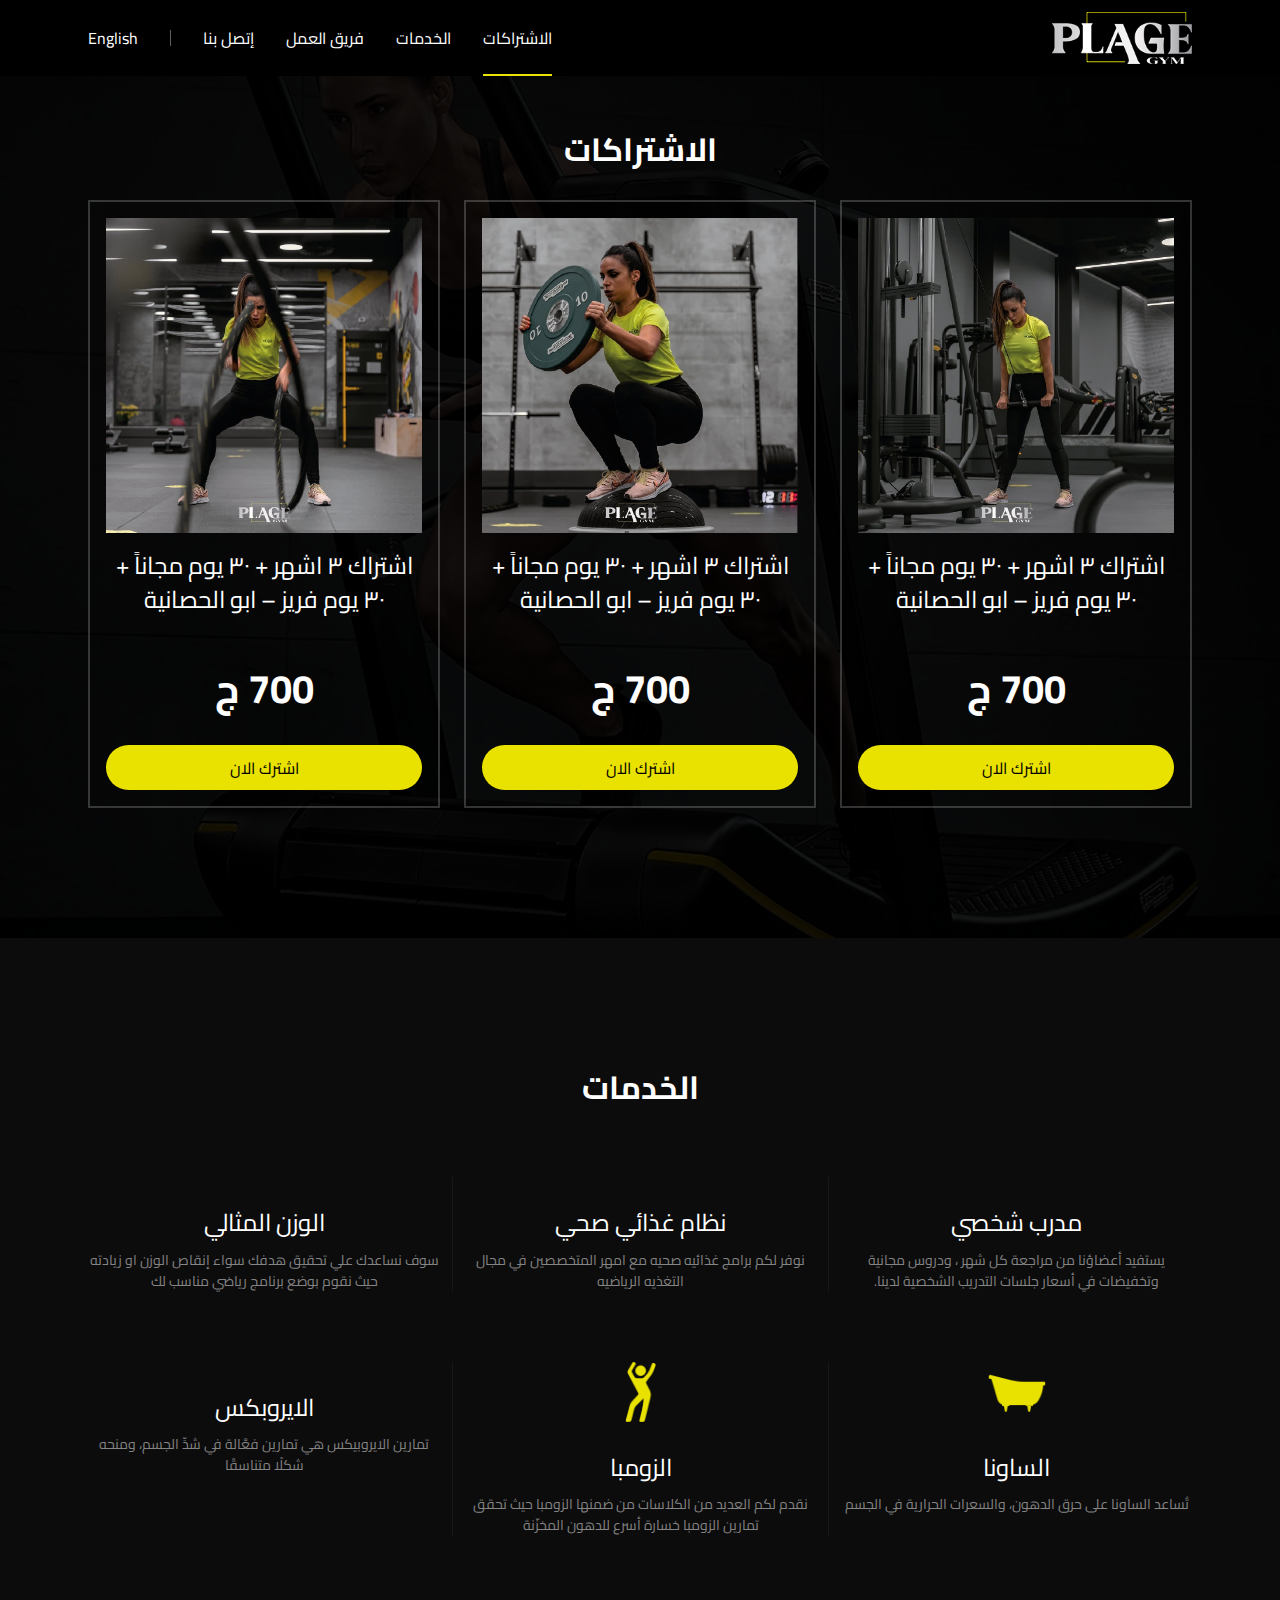
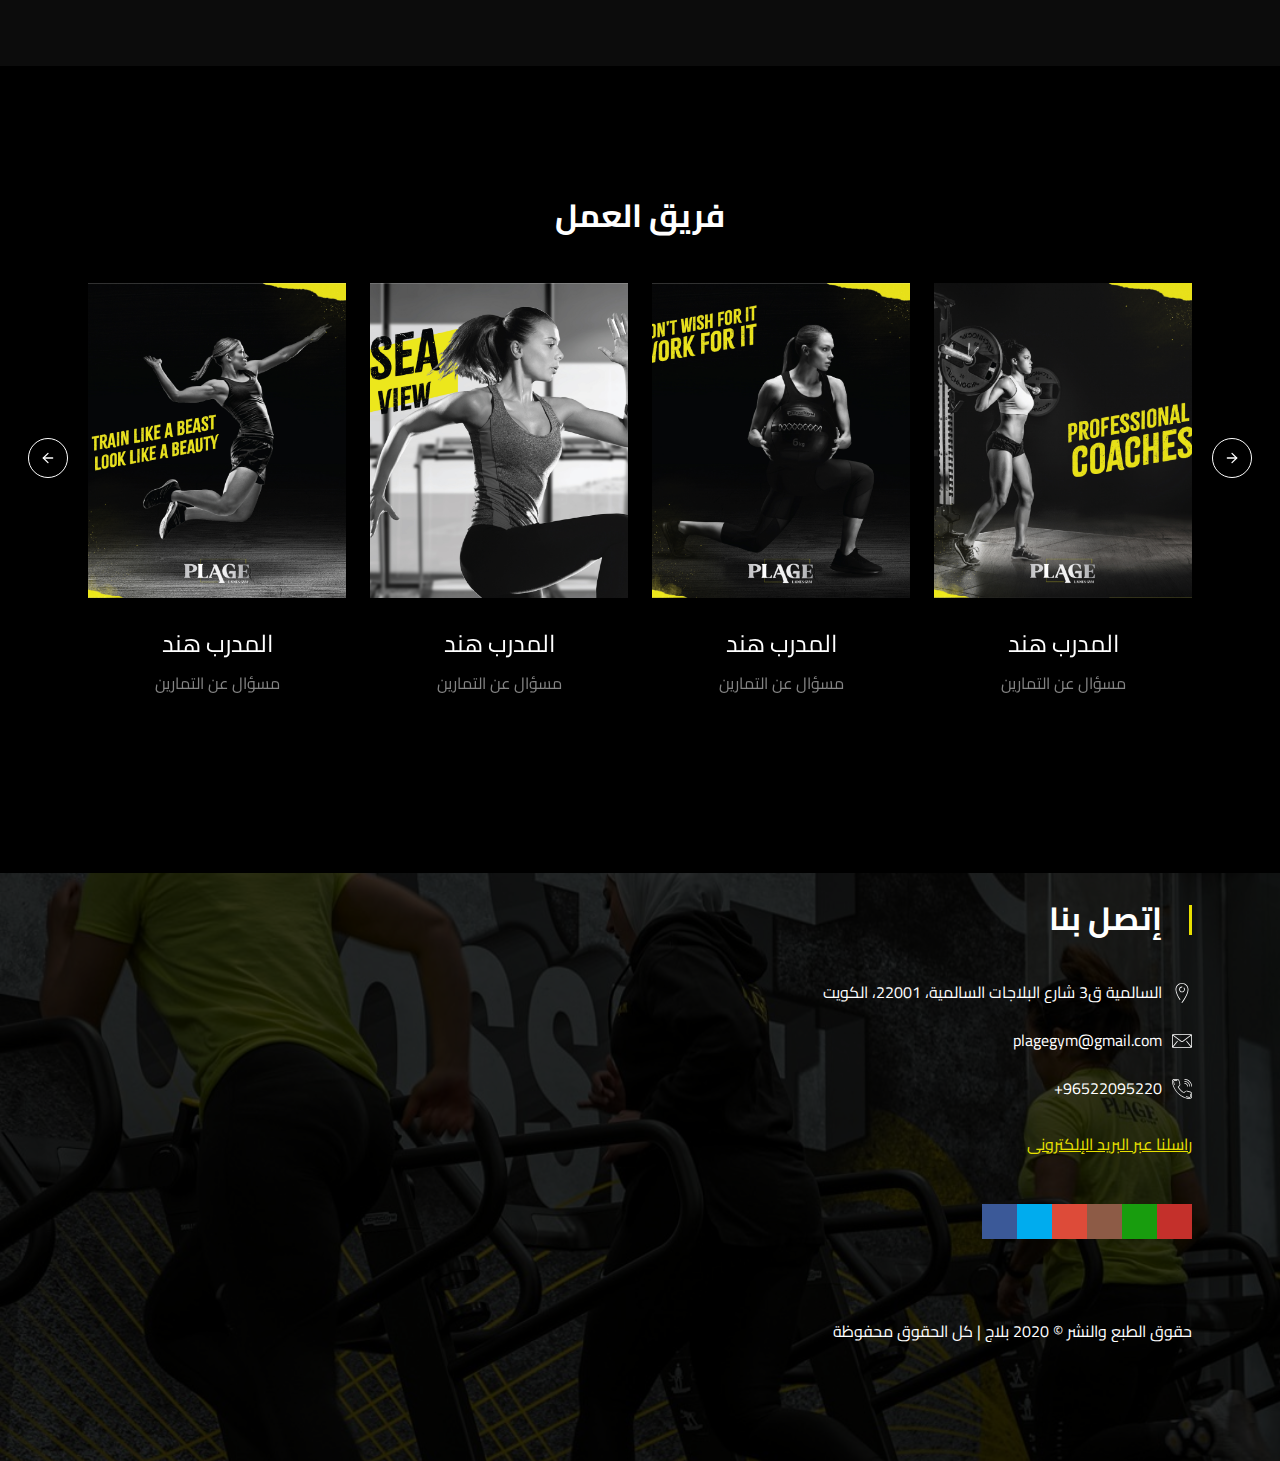
<file: index.html>
<!DOCTYPE html>
<html lang="en">

<head>
    <meta charset="utf-8">
    <meta name="description" content="Lorem PugJs">
    <meta name="viewport" content="width=device-width, initial-scale=1,shrink-to-fit=no">
    <meta name="keywords" content="">
    <title>Plage Gym</title>
    <link rel="stylesheet" href="css/bootstrap.min.css">
    <link rel="stylesheet" href="css/style.css">
    <link rel="stylesheet" href="css/lc_lightbox.css">
    <link href="https://fonts.googleapis.com/css2?family=Cairo:wght@200;300;400;600;700;900&display=swap" rel="stylesheet">
    <link rel="stylesheet" href="https://use.fontawesome.com/releases/v5.8.1/css/all.css" integrity="sha384-50oBUHEmvpQ+1lW4y57PTFmhCaXp0ML5d60M1M7uH2+nqUivzIebhndOJK28anvf" crossorigin="anonymous">
    <link rel="icon" href="images/favicon.png" type="image/png">
    <script src="js/jquery.js"></script>
    <script src="js/popper.min.js"></script>
    <script src="js/bootstrap.min.js"></script>
    <script src="js/page-scroll.js"></script>
    <script src="js/lc_lightbox.lite.js"></script>
    <script src="js/slick.min.js"></script>
    <script src="js/plugin.js"></script>

</head>

<body>
    <header class="header">
        <div class="container">
            <div class="logo">
                <a href="#"> <img src="images/logo.png">
                </a>
            </div>
            <div class="menu">
                <div class="navigation-menu" id="cssmenu">
                    <ul>
                        <li><a href="#subscriptions">الاشتراكات</a></li>
                        <li><a href="#services">الخدمات</a></li>
                        <li><a href="#team">فريق العمل</a></li>
                        <li> <a href="#contact-us">إتصل بنا</a></li>
                    </ul>

                </div>
                <a href="en/index.html" class="language">English</a>
            </div>
    </header>

    <!-- End header -->

    <section class="partner-ship" id="subscriptions">
        <img src="images/bg.jpg" class="bg-image">
        <div class="container">
            <h1 class="title">الاشتراكات</h1>
            <p class="text-center"></p>
            <div class="row">

                <div class="col-sm-4 item">
                    <div class="inner">
                        <div class="photo"> <img src="images/first.jpg"></div>
                        <h2 class="title">اشتراك ٣ اشهر + ٣٠ يوم مجاناً + ٣٠ يوم فريز – ابو الحصانية</h2>
                        <h4 class="price">700 ج</h4>
                        <a href="#" class="bottom">اشترك الان </a>
                    </div>
                </div>
                <div class="col-sm-4 item">
                    <div class="inner">
                        <div class="photo"> <img src="images/second.jpg"></div>
                        <h2 class="title">اشتراك ٣ اشهر + ٣٠ يوم مجاناً + ٣٠ يوم فريز – ابو الحصانية</h2>
                        <h4 class="price">700 ج</h4>
                        <a href="#" class="bottom">اشترك الان </a>
                    </div>
                </div>
                <div class="col-sm-4 item">
                    <div class="inner">
                        <div class="photo"> <img src="images/third.jpg"></div>
                        <h2 class="title">اشتراك ٣ اشهر + ٣٠ يوم مجاناً + ٣٠ يوم فريز – ابو الحصانية</h2>
                        <h4 class="price">700 ج</h4>
                        <a href="#" class="bottom">اشترك الان </a>
                    </div>
                </div>
            </div>
        </div>
    </section>


    <!-- End subscriptions -->

    <section class="services" id="services">
        <div class="container">
            <h2 class="title">الخدمات</h2>
            <div class="row ">
                <div class="col-sm-4 item-serv">
                    <i class="fas fa-dumbbell"></i>
                    <h3 class="title">مدرب شخصي</h3>
                    <p> يستفيد أعضاؤنا من مراجعة كل شهر ، ودروس مجانية وتخفيضات في أسعار جلسات التدريب الشخصية لدينا.</p>
                </div>

                <div class="col-sm-4 item-serv">
                    <i class="fas fa-heartbeat"></i>
                    <h3 class="title">نظام غذائي صحي </h3>
                    <p> نوفر لكم برامج غذائيه صحيه مع امهر المتخصصين في مجال التغذيه الرياضيه </p>
                </div>

                <div class="col-sm-4 item-serv">
                    <i class="fas fa-weight"></i>
                    <h3 class="title">الوزن المثالي </h3>
                    <p> سوف نساعدك علي تحقيق هدفك سواء إنقاص الوزن او زيادته حيث نقوم بوضع برنامج رياضي مناسب لك </p>
                </div>

                <div class="col-sm-4 item-serv">
                    <img src="images/pa.png">
                    <h3 class="title"> الساونا</h3>
                    <p>تُساعد الساونا على حرق الدهون، والسعرات الحرارية في الجسم</p>
                </div>

                <div class="col-sm-4 item-serv">
                    <img src="images/da.png">
                    <h3 class="title"> الزومبا</h3>
                    <p> نقدم لكم العديد من الكلاسات من ضمنها الزومبا حيث تحقق تمارين الزومبا خسارة أسرع للدهون المخزّنة
                    </p>
                </div>

                <div class="col-sm-4 item-serv">
                    <i class="fas fa-running"></i>
                    <h3 class="title"> الايروبكس</h3>
                    <p> تمارين الايروبيكس هي تمارين فعَّالة في شدِّ الجسم، ومنحه شكلًا متناسقًا</p>
                </div>
            </div>
        </div>
    </section>

    <!-- End services -->

    <section class="team" id="team">
        <div class="container">
            <h2 class="title">فريق العمل</h2>
            <div class="team-slider">

                <div class="photo-gall">
                    <a class="elem" href="images/1-01.jpg" title="" data-lcl-txt="" data-lcl-author="" data-lcl-thumb="images/1-01.jpg">
                        <span style="background-image: url(images/1-01.jpg);"></span>
                    </a>
                    <h3 class="title">المدرب هند</h3>
                    <p>مسؤال عن التمارين</p>
                </div>

                <div class="photo-gall">
                    <a class="elem" href="images/1-02.jpg" title="" data-lcl-txt="" data-lcl-author="" data-lcl-thumb="images/1-02.jpg">
                        <span style="background-image: url(images/1-02.jpg);"></span>
                    </a>
                    <h3 class="title">المدرب هند</h3>
                    <p>مسؤال عن التمارين</p>
                </div>


                <div class="photo-gall">
                    <a class="elem" href="images/1-03.jpg" title="" data-lcl-txt="" data-lcl-author="" data-lcl-thumb="images/1-03.jpg">
                        <span style="background-image: url(images/1-03.jpg);"></span>
                    </a>
                    <h3 class="title">المدرب هند</h3>
                    <p>مسؤال عن التمارين</p>
                </div>

                <div class="photo-gall">
                    <a class="elem" href="images/1-04.jpg" title="" data-lcl-txt="" data-lcl-author="" data-lcl-thumb="images/1-04.jpg">
                        <span style="background-image: url(images/1-04.jpg);"></span>
                    </a>
                    <h3 class="title">المدرب هند</h3>
                    <p>مسؤال عن التمارين</p>
                </div>


                <div class="photo-gall">
                    <a class="elem" href="images/1-05.jpg" title="" data-lcl-txt="" data-lcl-author="" data-lcl-thumb="images/1-05.jpg">
                        <span style="background-image: url(images/1-05.jpg);"></span>
                    </a>
                    <h3 class="title">المدرب هند</h3>
                    <p>مسؤال عن التمارين</p>
                </div>


                <div class="photo-gall">
                    <a class="elem" href="images/1-06.jpg" title="" data-lcl-txt="" data-lcl-author="" data-lcl-thumb="images/1-06.jpg">
                        <span style="background-image: url(images/1-06.jpg);"></span>
                    </a>
                    <h3 class="title">المدرب هند</h3>
                    <p>مسؤال عن التمارين</p>
                </div>

                <div class="photo-gall">
                    <a class="elem" href="images/1-07.jpg" title="" data-lcl-txt="" data-lcl-author="" data-lcl-thumb="images/1-07.jpg">
                        <span style="background-image: url(images/1-07.jpg);"></span>
                    </a>
                    <h3 class="title">المدرب هند</h3>
                    <p>مسؤال عن التمارين</p>
                </div>
            </div>
        </div>
    </section>
    <!-- End team -->

    <section class="contact" id="contact-us">
        <img src="images/contact.jpg" class="bg-image">

        <div class="container">
            <h2 class="title">إتصل بنا</h2>

            <div class="row">
                <div class="col-sm-5 itemcontact">

                    <div class="map-text">
                        <svg width="20" height="20" viewBox="0 0 24 24" fill="none" xmlns="http://www.w3.org/2000/svg">
                          <path d="M11.9999 0C7.71664 0 4.23193 3.4847 4.23193 7.76793C4.23193 11.5983 6.88881 16.6191 9.11768 20.1565C9.26143 20.3847 9.56293 20.4532 9.79126 20.3094C10.0194 20.1656 10.0879 19.864 9.94404 19.6359C6.03029 13.4241 5.20881 9.75342 5.20881 7.76793C5.20881 4.02332 8.25525 0.976791 11.9999 0.976791C15.7446 0.976791 18.7911 4.02324 18.7911 7.76793C18.7911 13.8491 11.6853 23.1202 11.6135 23.213C11.4486 23.4265 11.4879 23.7333 11.7015 23.8981C11.7903 23.9668 11.8954 24 11.9997 24C12.1457 24 12.2903 23.9347 12.3865 23.8102C12.6879 23.4201 19.768 14.1825 19.768 7.76785C19.7678 3.4847 16.2832 0 11.9999 0Z" fill="white"></path>
                          <path d="M11.9999 5.29088C12.2696 5.29088 12.4883 5.07216 12.4883 4.80248C12.4883 4.53281 12.2696 4.31409 11.9999 4.31409C10.0955 4.31409 8.54614 5.86344 8.54614 7.76786C8.54614 9.67227 10.0955 11.2216 11.9999 11.2216C13.9043 11.2216 15.4537 9.67227 15.4537 7.76786C15.4537 7.00726 15.2112 6.28574 14.7523 5.68119C14.5892 5.46637 14.2828 5.42445 14.0679 5.5875C13.8531 5.75054 13.8111 6.05693 13.9743 6.27182C14.3031 6.70495 14.4769 7.22232 14.4769 7.76786C14.4769 9.13366 13.3657 10.2448 11.9999 10.2448C10.6341 10.2448 9.52293 9.13366 9.52293 7.76786C9.52293 6.40206 10.6342 5.29088 11.9999 5.29088Z" fill="white"></path>
                      </svg>
                        <p>السالمية ق3 شارع البلاجات السالمية، 22001، الكويت</p>
                    </div>
                    <!-- End map-text -->
                    <div class="map-text">
                        <svg width="20" height="20" viewBox="0 0 24 24" fill="none" xmlns="http://www.w3.org/2000/svg">
                        <g clip-path="url(#clip0)">
                        <path d="M22.7692 4H1.2308C0.553828 4 0 4.55383 0 5.23075V18.7692C0 19.4461 0.553828 20 1.2308 20H22.7692C23.4461 20 24 19.4462 24 18.7692V5.23075C24 4.55383 23.4462 4 22.7692 4ZM22.3073 4.92302L12.708 12.1231C12.5354 12.2545 12.2705 12.3366 12 12.3354C11.7295 12.3366 11.4646 12.2545 11.292 12.1231L1.69261 4.92302H22.3073ZM17.1797 12.5982L22.4105 19.0598C22.4157 19.0662 22.4221 19.0712 22.4277 19.077H1.57228C1.57781 19.0709 1.58428 19.0662 1.58953 19.0598L6.82031 12.5982C6.98058 12.4 6.9502 12.1096 6.75169 11.9489C6.55355 11.7887 6.26306 11.819 6.10275 12.0172L0.923062 18.4157V5.49995L10.7384 12.8615C11.1074 13.1363 11.5562 13.2572 11.9999 13.2584C12.443 13.2575 12.8922 13.1365 13.2614 12.8615L23.0767 5.49995V18.4156L17.8972 12.0172C17.7369 11.8191 17.4461 11.7886 17.2483 11.9489C17.0498 12.1092 17.0193 12.4 17.1797 12.5982Z" fill="white"></path>
                        </g>
                        <defs>
                        <clipPath id="clip0">
                        <rect width="24" height="24" fill="white"></rect>
                        </clipPath>
                        </defs>
                        </svg>

                        <a href="mailTo:plagegym@gmail.com">plagegym@gmail.com</a>
                    </div>
                    <!-- End map-text -->
                    <div class="map-text">
                        <svg width="20" height="20" viewBox="0 0 24 24" fill="none" xmlns="http://www.w3.org/2000/svg">
                          <path d="M15.1995 0C14.9788 0 14.7996 0.179203 14.7996 0.399984C14.7996 0.620764 14.9788 0.799967 15.1995 0.799967C19.6108 0.799967 23.1995 4.38876 23.1995 8.79997C23.1995 9.02075 23.3787 9.19995 23.5995 9.19995C23.8207 9.19995 23.9995 9.02075 23.9995 8.79997C23.9995 3.94762 20.0519 0 15.1995 0Z" fill="white"></path>
                          <path d="M15.1995 2.3999C14.9788 2.3999 14.7996 2.57911 14.7996 2.79989C14.7996 3.02067 14.9788 3.19987 15.1995 3.19987C18.2875 3.19987 20.7995 5.71185 20.7995 8.79987C20.7995 9.02066 20.9788 9.19986 21.1995 9.19986C21.4207 9.19986 21.5995 9.02066 21.5995 8.79987C21.5995 5.27113 18.7287 2.3999 15.1995 2.3999Z" fill="white"></path>
                          <path d="M15.1995 4.79993C14.9788 4.79993 14.7996 4.97913 14.7996 5.19991C14.7996 5.42069 14.9788 5.59989 15.1995 5.59989C16.964 5.59989 18.3996 7.03549 18.3996 8.7999C18.3996 9.02068 18.5788 9.19989 18.7995 9.19989C19.0207 9.19989 19.1995 9.02068 19.1995 8.7999C19.1995 6.59435 17.4051 4.79993 15.1995 4.79993Z" fill="white"></path>
                          <path d="M21.6451 15.01C20.5567 14.8668 19.4835 14.5996 18.4555 14.2168C17.4599 13.8436 16.3287 14.0844 15.5711 14.832L14.3067 16.0936C11.6555 14.5304 9.44072 12.32 7.87393 9.67402L9.13913 8.41163C9.88711 7.65685 10.1287 6.52684 9.75474 5.53365C9.37116 4.50728 9.10355 3.43647 8.95955 2.34644C8.76793 0.995221 7.59793 -0.00518291 6.23035 2.02024e-05H2.73077C2.64916 2.02024e-05 2.56755 0.00400457 2.48678 0.0112233C1.75994 0.0768482 1.10196 0.421238 0.634333 0.980456C0.166756 1.54005 -0.0548691 2.24805 0.0115527 2.98042C0.399161 6.62363 1.65916 10.1744 3.65317 13.2464C5.46357 16.0896 7.92638 18.5476 10.7723 20.3524C13.8388 22.3372 17.3799 23.5944 21.0211 23.9892C21.1035 23.9964 21.1863 24 21.2695 24C21.2719 24 21.2743 24 21.2771 24C22.7843 23.9936 24.0051 22.7648 23.9991 21.262V17.7744C24.0307 16.3916 23.0211 15.2036 21.6451 15.01ZM23.1991 17.76C23.1991 17.7632 23.1991 17.7668 23.1991 17.77V21.264C23.2031 22.3272 22.3395 23.196 21.2743 23.2004C21.2119 23.198 21.1519 23.198 21.0991 23.1932C17.5895 22.8124 14.1687 21.598 11.2035 19.6788C8.45316 17.9344 6.07557 15.5616 4.32597 12.8136C2.39833 9.84403 1.18155 6.41443 0.807535 2.90205C0.761129 2.38923 0.917551 1.88927 1.24835 1.49364C1.57914 1.09802 2.04433 0.854456 2.55874 0.80805C2.61592 0.802847 2.67316 0.800034 2.73072 0.800034H6.23392C6.24034 0.800034 6.24671 0.800034 6.25313 0.800034C7.21154 0.800034 8.03274 1.51005 8.16671 2.45481C8.3183 3.60081 8.6003 4.7312 9.00549 5.81481C9.26991 6.51718 9.0991 7.3156 8.57227 7.84721L7.09069 9.3256C6.96268 9.45319 6.93629 9.65002 7.02549 9.80681C8.72068 12.7828 11.1931 15.25 14.1743 16.9416C14.3311 17.0308 14.5271 17.0036 14.6543 16.8768L16.1343 15.4C16.6691 14.8724 17.4703 14.7024 18.1751 14.9664C19.2598 15.3704 20.3922 15.6524 21.5366 15.8028C22.5087 15.9396 23.2235 16.7808 23.1991 17.76Z" fill="white"></path>
                          <path d="M6.00014 1.6001H2.73095C2.69734 1.6001 2.66415 1.60169 2.63096 1.60488C2.22338 1.64168 1.97415 1.87286 1.86217 2.00688C1.77217 2.11446 1.56657 2.40808 1.60257 2.8113C1.75379 4.23011 2.02735 5.61048 2.41656 6.91449C2.46854 7.0877 2.62735 7.2001 2.79976 7.2001C2.83777 7.2001 2.87616 7.1949 2.91455 7.18332C3.12615 7.12013 3.24657 6.89734 3.18333 6.68574C2.80815 5.42893 2.54415 4.09694 2.39893 2.73335C2.38974 2.63177 2.45574 2.54416 2.47613 2.51936C2.50895 2.48017 2.58212 2.41258 2.73095 2.40016H5.99934C5.99976 2.40016 5.99976 2.40016 5.99976 2.40016C6.22055 2.40016 6.39975 2.22138 6.39975 2.00055C6.40012 1.77968 6.22092 1.6001 6.00014 1.6001Z" fill="white"></path>
                          <path d="M21.9996 17.6C21.7788 17.6 21.5996 17.7792 21.5996 18L21.5992 21.2635C21.5996 21.3535 21.5652 21.4383 21.5024 21.5015C21.4396 21.5647 21.3564 21.5995 21.2772 21.5999L21.2404 21.5991C19.8736 21.4507 18.5528 21.1875 17.3148 20.8167C17.104 20.7531 16.8804 20.8735 16.8168 21.0851C16.7532 21.2967 16.8736 21.5195 17.0852 21.5831C18.3696 21.9679 19.7388 22.2407 21.1612 22.3951C21.194 22.3983 21.2608 22.3999 21.2704 22.3999C21.5733 22.3987 21.8572 22.2799 22.0705 22.0651C22.2836 21.8499 22.4005 21.5643 22.3992 21.2619L22.3996 18C22.3996 17.7792 22.2204 17.6 21.9996 17.6Z" fill="white"></path>
                      </svg>
                        <a href="tel:+96522095220">96522095220+ </a>
                    </div>

                    <a class="m-text" href="#message" data-toggle="modal">راسلنا عبر البريد الإلكترونى</a>

                    <nav class="social">
                        <a class="fab fa-youtube icon-youtube" href="#" target="_blank" title="YouTube"> </a>
                        <a class="fab fa-whatsapp icon-whatsapp" href="#" target="_blank" title="whatsapp"></a>
                        <a class="fab fa-instagram icon-instagram" href="https://www.instagram.com/plage.gym/?igshid=18opeycr6z2kc" target="_blank" title="Instagram"></a>
                        <a class="fab fa-google icon-gplus" href="#" target="_blank" title="google"></a>
                        <a class="fab fa-twitter icon-twitter" href="#" target="_blank" title="Twitter"></a>
                        <a class="fab fa-facebook-f icon-facebook" href="#" target="_blank" title="Facebook"></a>
                    </nav>
                    <p class="copyright">حقوق الطبع والنشر © 2020 بلاج | كل الحقوق محفوظة </p>

                </div>
            </div>

        </div>
        <div class="map">
            <iframe src="https://www.google.com/maps/embed?pb=!1m18!1m12!1m3!1d3477.893937845996!2d48.098452485379354!3d29.344103958270473!2m3!1f0!2f0!3f0!3m2!1i1024!2i768!4f13.1!3m3!1m2!1s0x3fcf776ed83bade1%3A0x2b630b711276ddb6!2sPlage%20gym!5e0!3m2!1sar!2seg!4v1607435048619!5m2!1sar!2seg"
                frameborder="0" style="border:0;" allowfullscreen="" aria-hidden="false" tabindex="0"></iframe>
        </div>
    </section>

    <!-- End contact -->




    <div class="modal fade show" id="message" role="dialog">
        <div class="modal-dialog">
            <div class="modal-content message">
                <div class="titlepop">
                    <h3 class="title">تواصل معنا</h3>
                    <button class="close" type="button" data-dismiss="modal"> 
                    <svg width="12" height="12" viewBox="0 0 12 12" fill="none" xmlns="http://www.w3.org/2000/svg">
                    <path d="M6.66271 6.00002L11.8625 0.800231C12.0455 0.617161 12.0455 0.320349 11.8625 0.137303C11.6794 -0.0457441 11.3826 -0.0457675 11.1995 0.137303L5.99975 5.33709L0.799987 0.137303C0.616917 -0.0457675 0.320105 -0.0457675 0.137058 0.137303C-0.0459882 0.320373 -0.0460117 0.617185 0.137058 0.800231L5.33682 6L0.137058 11.1998C-0.0460117 11.3829 -0.0460117 11.6797 0.137058 11.8627C0.228582 11.9542 0.348558 12 0.468535 12C0.588511 12 0.708464 11.9542 0.800011 11.8627L5.99975 6.66295L11.1995 11.8627C11.291 11.9542 11.411 12 11.531 12C11.651 12 11.7709 11.9542 11.8625 11.8627C12.0455 11.6796 12.0455 11.3828 11.8625 11.1998L6.66271 6.00002Z" fill="#1A1919"></path>
                    </svg>
                   </button>
                </div>
                <form action="#" method="post">
                    <div class="field">
                        <input class="form-control" type="text" placeholder="الاسم" value="">
                    </div>
                    <div class="field">
                        <input class="form-control" type="email" placeholder="البريد الإلكترونى" value="">
                    </div>

                    <div class="field">
                        <input class="form-control" type="text" placeholder="رقم التليفون" value="">
                    </div>

                    <div class="field">
                        <textarea class="form-control" name="" placeholder="الرسالة"></textarea>
                    </div>
                    <div class="field">
                        <button class="bottom" type="submit">ارسال  </button>
                    </div>

                </form>
            </div>
        </div>
    </div>

    <!-- <div class="modal fade show" id="message" role="dialog">
        <div class="modal-dialog">
            <div class="modal-content messagedone">
                <button class="in-close" type="button" data-dismiss="modal"> 
                 <svg width="12" height="12" viewBox="0 0 12 12" fill="none" xmlns="http://www.w3.org/2000/svg">
                 <path d="M6.66271 6.00002L11.8625 0.800231C12.0455 0.617161 12.0455 0.320349 11.8625 0.137303C11.6794 -0.0457441 11.3826 -0.0457675 11.1995 0.137303L5.99975 5.33709L0.799987 0.137303C0.616917 -0.0457675 0.320105 -0.0457675 0.137058 0.137303C-0.0459882 0.320373 -0.0460117 0.617185 0.137058 0.800231L5.33682 6L0.137058 11.1998C-0.0460117 11.3829 -0.0460117 11.6797 0.137058 11.8627C0.228582 11.9542 0.348558 12 0.468535 12C0.588511 12 0.708464 11.9542 0.800011 11.8627L5.99975 6.66295L11.1995 11.8627C11.291 11.9542 11.411 12 11.531 12C11.651 12 11.7709 11.9542 11.8625 11.8627C12.0455 11.6796 12.0455 11.3828 11.8625 11.1998L6.66271 6.00002Z" fill="#1A1919"></path>
                 </svg>
               </button>
                <i class="fas fa-check-circle"></i>
                <h3 class="title">تم الاشتراك بنجاح !</h3>
                <p>سيتم ارسال الموافقة او الرفض علي الاستمارة من خلال رقم الهاتف او البريد الاليكتروني يمكنك ايضا متابعة حالة طلبلك بكود الاستمارة من خلال الرقم التالي</p>
            </div>
        </div>
    </div> -->


    <!-- End pop up message -->



</body>

</html>
</file>
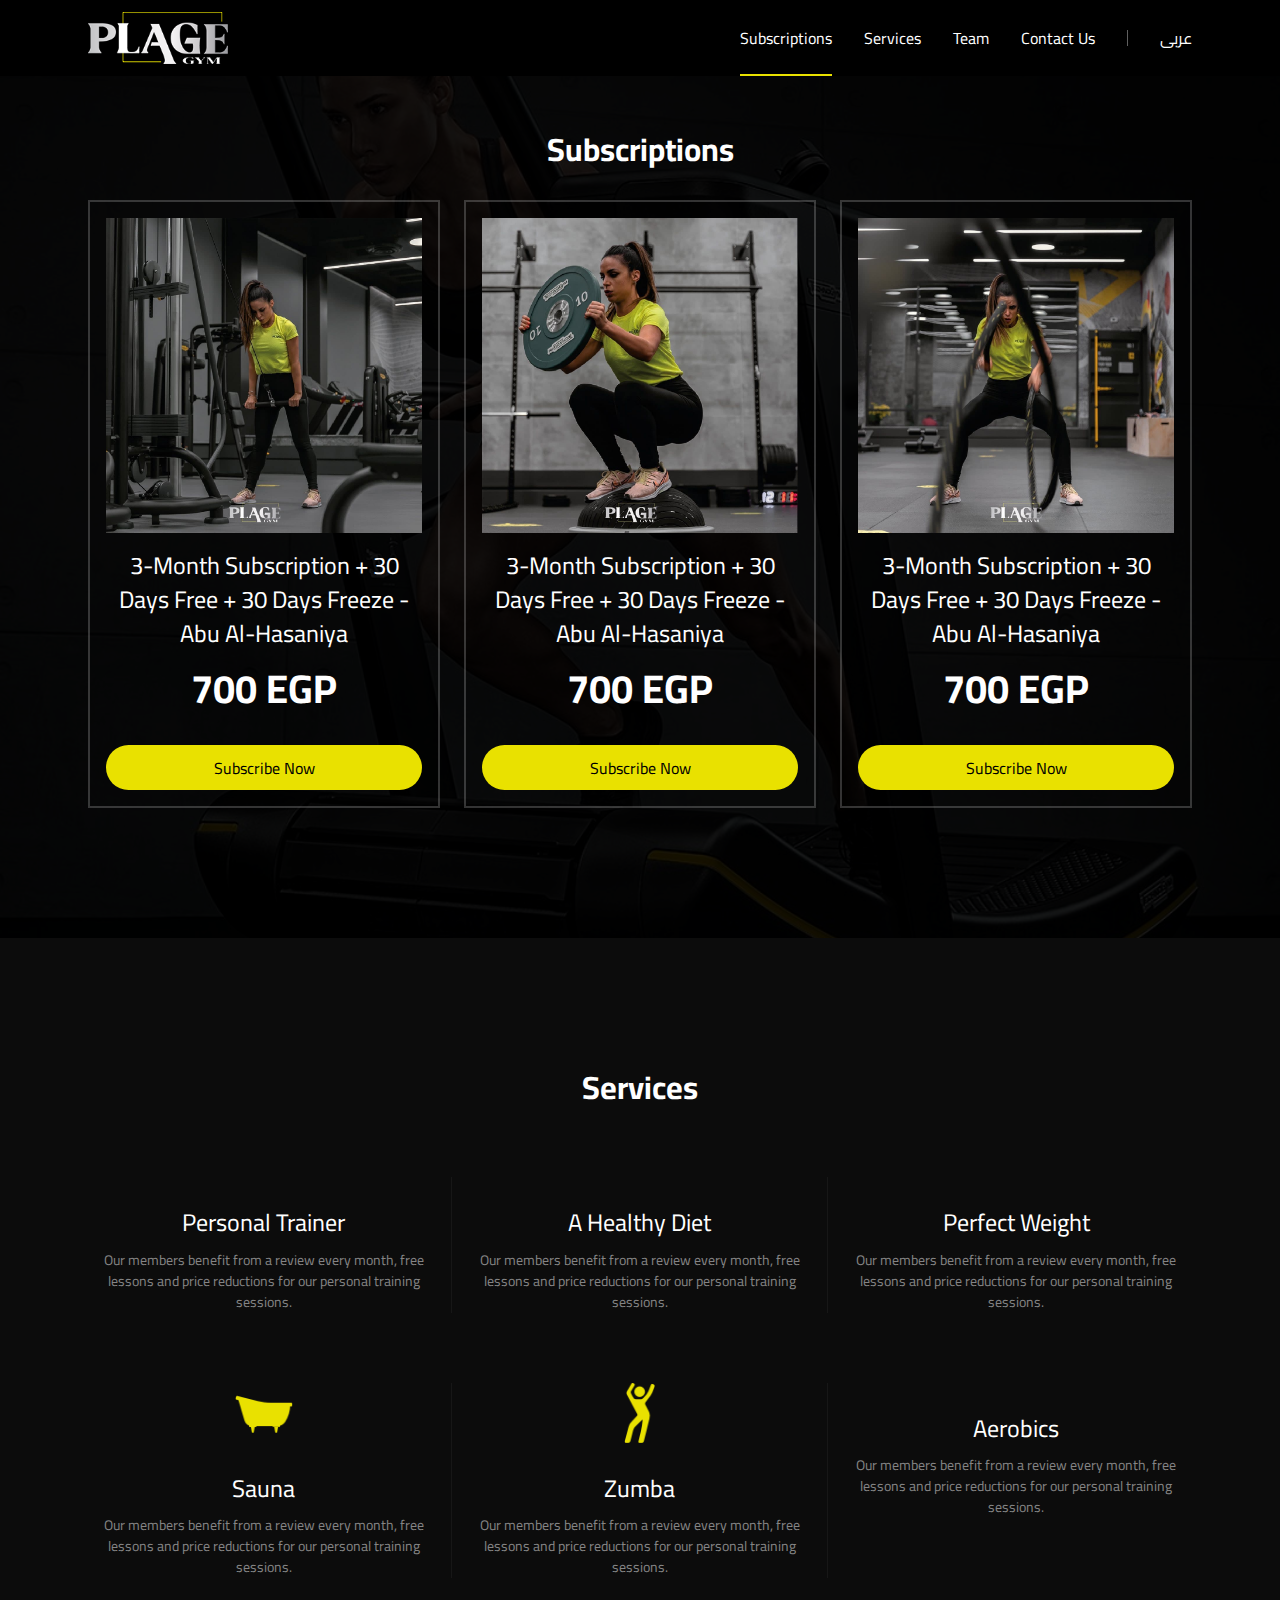
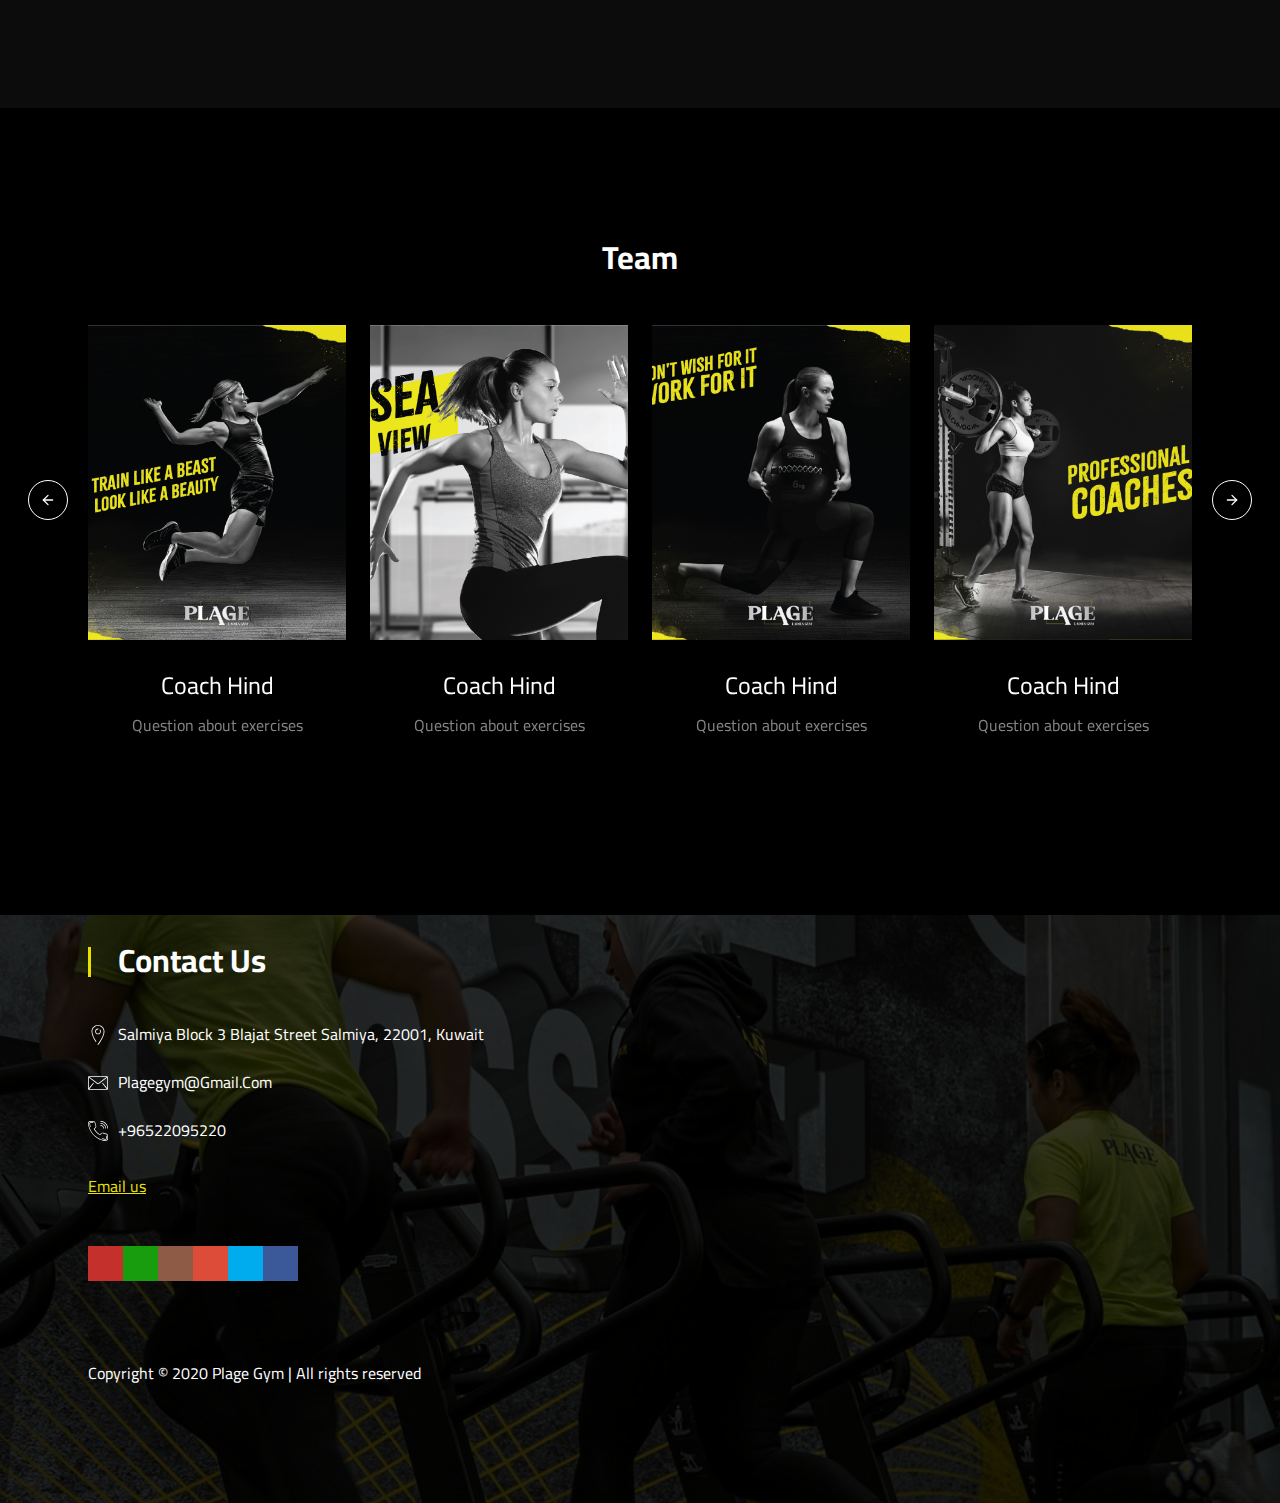
<file: en/index.html>
<!DOCTYPE html>
<html lang="en">

<head>
    <meta charset="utf-8">
    <meta name="description" content="Lorem PugJs">
    <meta name="viewport" content="width=device-width, initial-scale=1,shrink-to-fit=no">
    <meta name="keywords" content="">
    <title>Plage Gym</title>
    <link rel="stylesheet" href="../css/bootstrap.min.css">
    <link rel="stylesheet" href="../css/style.css">
    <link rel="stylesheet" href="../css/style-en.css">
    <link rel="stylesheet" href="../css/lc_lightbox.css">
    <link href="https://fonts.googleapis.com/css2?family=Cairo:wght@200;300;400;600;700;900&display=swap" rel="stylesheet">
    <link rel="stylesheet" href="https://use.fontawesome.com/releases/v5.8.1/css/all.css" integrity="sha384-50oBUHEmvpQ+1lW4y57PTFmhCaXp0ML5d60M1M7uH2+nqUivzIebhndOJK28anvf" crossorigin="anonymous">
    <link rel="icon" href="../images/favicon.png" type="image/png">
    <script src="../js/jquery.js"></script>
    <script src="../js/popper.min.js"></script>
    <script src="../js/bootstrap.min.js"></script>
    <script src="../js/page-scroll.js"></script>
    <script src="../js/lc_lightbox.lite.js"></script>
    <script src="../js/slick.min.js"></script>
    <script src="../js/plugin.js"></script>

</head>

<body>
    <header class="header">
        <div class="container">
            <div class="logo">
                <a href="#"> <img src="../images/logo.png">
                </a>
            </div>
            <div class="menu">
                <div class="navigation-menu" id="cssmenu">
                    <ul>
                        <li><a href="#subscriptions">Subscriptions</a></li>
                        <li><a href="#services">Services</a></li>
                        <li><a href="#team">team</a></li>
                        <li> <a href="#contact-us">contact us</a></li>
                    </ul>

                </div>
                <a href="../index.html" class="language">عربى</a>
            </div>
    </header>

    <!-- End header -->

    <section class="partner-ship" id="subscriptions">
        <img src="../images/bg.jpg" class="bg-image">
        <div class="container">
            <h1 class="title">Subscriptions</h1>
            <p class="text-center"></p>
            <div class="row">

                <div class="col-sm-4 item">
                    <div class="inner">
                        <div class="photo"> <img src="../images/first.jpg"></div>
                        <h2 class="title">3-month subscription + 30 days free + 30 days freeze - Abu Al-Hasaniya</h2>
                        <h4 class="price">700 EGP</h4>
                        <a href="#" class="bottom">subscribe now</a>
                    </div>
                </div>
                <div class="col-sm-4 item">
                    <div class="inner">
                        <div class="photo"> <img src="../images/second.jpg"></div>
                        <h2 class="title">3-month subscription + 30 days free + 30 days freeze - Abu Al-Hasaniya</h2>
                        <h4 class="price">700 EGP</h4>
                        <a href="#" class="bottom">subscribe now</a>
                    </div>
                </div>
                <div class="col-sm-4 item">
                    <div class="inner">
                        <div class="photo"> <img src="../images/third.jpg"></div>
                        <h2 class="title">3-month subscription + 30 days free + 30 days freeze - Abu Al-Hasaniya</h2>
                        <h4 class="price">700 EGP</h4>
                        <a href="#" class="bottom">subscribe now</a>
                    </div>
                </div>
            </div>
        </div>
    </section>


    <!-- End subscriptions -->

    <section class="services" id="services">
        <div class="container">
            <h2 class="title">Services</h2>
            <div class="row ">
                <div class="col-sm-4 item-serv">
                    <i class="fas fa-dumbbell"></i>
                    <h3 class="title">personal trainer</h3>
                    <p> Our members benefit from a review every month, free lessons and price reductions for our personal training sessions.
                    </p>
                </div>

                <div class="col-sm-4 item-serv">
                    <i class="fas fa-heartbeat"></i>
                    <h3 class="title">A healthy diet </h3>
                    <p> Our members benefit from a review every month, free lessons and price reductions for our personal training sessions.
                    </p>
                </div>

                <div class="col-sm-4 item-serv">
                    <i class="fas fa-weight"></i>
                    <h3 class="title">perfect weight</h3>
                    <p> Our members benefit from a review every month, free lessons and price reductions for our personal training sessions.
                    </p>
                </div>

                <div class="col-sm-4 item-serv">
                    <img src="../images/pa.png">
                    <h3 class="title"> Sauna</h3>
                    <p> Our members benefit from a review every month, free lessons and price reductions for our personal training sessions.
                    </p>
                </div>

                <div class="col-sm-4 item-serv">
                    <img src="../images/da.png">
                    <h3 class="title"> Zumba</h3>
                    <p> Our members benefit from a review every month, free lessons and price reductions for our personal training sessions.
                    </p>
                </div>

                <div class="col-sm-4 item-serv">
                    <i class="fas fa-running"></i>
                    <h3 class="title"> Aerobics</h3>
                    <p> Our members benefit from a review every month, free lessons and price reductions for our personal training sessions.
                    </p>
                </div>
            </div>
        </div>
    </section>

    <!-- End services -->

    <section class="team" id="team">
        <div class="container">
            <h2 class="title">team</h2>
            <div class="team-slider">

                <div class="photo-gall">
                    <a class="elem" href="../images/1-01.jpg" title="" data-lcl-txt="" data-lcl-author="" data-lcl-thumb="../images/1-01.jpg">
                        <span style="background-image: url(../images/1-01.jpg);"></span>
                    </a>
                    <h3 class="title">Coach Hind</h3>
                    <p>Question about exercises</p>
                </div>

                <div class="photo-gall">
                    <a class="elem" href="../images/1-02.jpg" title="" data-lcl-txt="" data-lcl-author="" data-lcl-thumb="../images/1-02.jpg">
                        <span style="background-image: url(../images/1-02.jpg);"></span>
                    </a>
                    <h3 class="title">Coach Hind</h3>
                    <p>Question about exercises</p>
                </div>


                <div class="photo-gall">
                    <a class="elem" href="../images/1-03.jpg" title="" data-lcl-txt="" data-lcl-author="" data-lcl-thumb="../images/1-03.jpg">
                        <span style="background-image: url(../images/1-03.jpg);"></span>
                    </a>
                    <h3 class="title">Coach Hind</h3>
                    <p>Question about exercises</p>
                </div>

                <div class="photo-gall">
                    <a class="elem" href="../images/1-04.jpg" title="" data-lcl-txt="" data-lcl-author="" data-lcl-thumb="../images/1-04.jpg">
                        <span style="background-image: url(../images/1-04.jpg);"></span>
                    </a>
                    <h3 class="title">Coach Hind</h3>
                    <p>Question about exercises</p>
                </div>


                <div class="photo-gall">
                    <a class="elem" href="../images/1-05.jpg" title="" data-lcl-txt="" data-lcl-author="" data-lcl-thumb="../images/1-05.jpg">
                        <span style="background-image: url(../images/1-05.jpg);"></span>
                    </a>
                    <h3 class="title">Coach Hind</h3>
                    <p>Question about exercises</p>
                </div>


                <div class="photo-gall">
                    <a class="elem" href="../images/1-06.jpg" title="" data-lcl-txt="" data-lcl-author="" data-lcl-thumb="../images/1-06.jpg">
                        <span style="background-image: url(../images/1-06.jpg);"></span>
                    </a>
                    <h3 class="title">Coach Hind</h3>
                    <p>Question about exercises</p>
                </div>

                <div class="photo-gall">
                    <a class="elem" href="../images/1-07.jpg" title="" data-lcl-txt="" data-lcl-author="" data-lcl-thumb="../images/1-07.jpg">
                        <span style="background-image: url(../images/1-07.jpg);"></span>
                    </a>
                    <h3 class="title">Coach Hind</h3>
                    <p>Question about exercises</p>
                </div>
            </div>
        </div>
    </section>
    <!-- End team -->

    <section class="contact" id="contact-us">
        <img src="../images/contact.jpg" class="bg-image">

        <div class="container">
            <h2 class="title">contact us</h2>

            <div class="row">
                <div class="col-sm-5 itemcontact">

                    <div class="map-text">
                        <svg width="20" height="20" viewBox="0 0 24 24" fill="none" xmlns="http://www.w3.org/2000/svg">
                          <path d="M11.9999 0C7.71664 0 4.23193 3.4847 4.23193 7.76793C4.23193 11.5983 6.88881 16.6191 9.11768 20.1565C9.26143 20.3847 9.56293 20.4532 9.79126 20.3094C10.0194 20.1656 10.0879 19.864 9.94404 19.6359C6.03029 13.4241 5.20881 9.75342 5.20881 7.76793C5.20881 4.02332 8.25525 0.976791 11.9999 0.976791C15.7446 0.976791 18.7911 4.02324 18.7911 7.76793C18.7911 13.8491 11.6853 23.1202 11.6135 23.213C11.4486 23.4265 11.4879 23.7333 11.7015 23.8981C11.7903 23.9668 11.8954 24 11.9997 24C12.1457 24 12.2903 23.9347 12.3865 23.8102C12.6879 23.4201 19.768 14.1825 19.768 7.76785C19.7678 3.4847 16.2832 0 11.9999 0Z" fill="white"></path>
                          <path d="M11.9999 5.29088C12.2696 5.29088 12.4883 5.07216 12.4883 4.80248C12.4883 4.53281 12.2696 4.31409 11.9999 4.31409C10.0955 4.31409 8.54614 5.86344 8.54614 7.76786C8.54614 9.67227 10.0955 11.2216 11.9999 11.2216C13.9043 11.2216 15.4537 9.67227 15.4537 7.76786C15.4537 7.00726 15.2112 6.28574 14.7523 5.68119C14.5892 5.46637 14.2828 5.42445 14.0679 5.5875C13.8531 5.75054 13.8111 6.05693 13.9743 6.27182C14.3031 6.70495 14.4769 7.22232 14.4769 7.76786C14.4769 9.13366 13.3657 10.2448 11.9999 10.2448C10.6341 10.2448 9.52293 9.13366 9.52293 7.76786C9.52293 6.40206 10.6342 5.29088 11.9999 5.29088Z" fill="white"></path>
                      </svg>
                        <p>Salmiya Block 3 Blajat Street Salmiya, 22001, Kuwait </p>
                    </div>
                    <!-- End map-text -->
                    <div class="map-text">
                        <svg width="20" height="20" viewBox="0 0 24 24" fill="none" xmlns="http://www.w3.org/2000/svg">
                        <g clip-path="url(#clip0)">
                        <path d="M22.7692 4H1.2308C0.553828 4 0 4.55383 0 5.23075V18.7692C0 19.4461 0.553828 20 1.2308 20H22.7692C23.4461 20 24 19.4462 24 18.7692V5.23075C24 4.55383 23.4462 4 22.7692 4ZM22.3073 4.92302L12.708 12.1231C12.5354 12.2545 12.2705 12.3366 12 12.3354C11.7295 12.3366 11.4646 12.2545 11.292 12.1231L1.69261 4.92302H22.3073ZM17.1797 12.5982L22.4105 19.0598C22.4157 19.0662 22.4221 19.0712 22.4277 19.077H1.57228C1.57781 19.0709 1.58428 19.0662 1.58953 19.0598L6.82031 12.5982C6.98058 12.4 6.9502 12.1096 6.75169 11.9489C6.55355 11.7887 6.26306 11.819 6.10275 12.0172L0.923062 18.4157V5.49995L10.7384 12.8615C11.1074 13.1363 11.5562 13.2572 11.9999 13.2584C12.443 13.2575 12.8922 13.1365 13.2614 12.8615L23.0767 5.49995V18.4156L17.8972 12.0172C17.7369 11.8191 17.4461 11.7886 17.2483 11.9489C17.0498 12.1092 17.0193 12.4 17.1797 12.5982Z" fill="white"></path>
                        </g>
                        <defs>
                        <clipPath id="clip0">
                        <rect width="24" height="24" fill="white"></rect>
                        </clipPath>
                        </defs>
                        </svg>

                        <a href="mailTo:plagegym@gmail.com">plagegym@gmail.com</a>
                    </div>
                    <!-- End map-text -->
                    <div class="map-text">
                        <svg width="20" height="20" viewBox="0 0 24 24" fill="none" xmlns="http://www.w3.org/2000/svg">
                          <path d="M15.1995 0C14.9788 0 14.7996 0.179203 14.7996 0.399984C14.7996 0.620764 14.9788 0.799967 15.1995 0.799967C19.6108 0.799967 23.1995 4.38876 23.1995 8.79997C23.1995 9.02075 23.3787 9.19995 23.5995 9.19995C23.8207 9.19995 23.9995 9.02075 23.9995 8.79997C23.9995 3.94762 20.0519 0 15.1995 0Z" fill="white"></path>
                          <path d="M15.1995 2.3999C14.9788 2.3999 14.7996 2.57911 14.7996 2.79989C14.7996 3.02067 14.9788 3.19987 15.1995 3.19987C18.2875 3.19987 20.7995 5.71185 20.7995 8.79987C20.7995 9.02066 20.9788 9.19986 21.1995 9.19986C21.4207 9.19986 21.5995 9.02066 21.5995 8.79987C21.5995 5.27113 18.7287 2.3999 15.1995 2.3999Z" fill="white"></path>
                          <path d="M15.1995 4.79993C14.9788 4.79993 14.7996 4.97913 14.7996 5.19991C14.7996 5.42069 14.9788 5.59989 15.1995 5.59989C16.964 5.59989 18.3996 7.03549 18.3996 8.7999C18.3996 9.02068 18.5788 9.19989 18.7995 9.19989C19.0207 9.19989 19.1995 9.02068 19.1995 8.7999C19.1995 6.59435 17.4051 4.79993 15.1995 4.79993Z" fill="white"></path>
                          <path d="M21.6451 15.01C20.5567 14.8668 19.4835 14.5996 18.4555 14.2168C17.4599 13.8436 16.3287 14.0844 15.5711 14.832L14.3067 16.0936C11.6555 14.5304 9.44072 12.32 7.87393 9.67402L9.13913 8.41163C9.88711 7.65685 10.1287 6.52684 9.75474 5.53365C9.37116 4.50728 9.10355 3.43647 8.95955 2.34644C8.76793 0.995221 7.59793 -0.00518291 6.23035 2.02024e-05H2.73077C2.64916 2.02024e-05 2.56755 0.00400457 2.48678 0.0112233C1.75994 0.0768482 1.10196 0.421238 0.634333 0.980456C0.166756 1.54005 -0.0548691 2.24805 0.0115527 2.98042C0.399161 6.62363 1.65916 10.1744 3.65317 13.2464C5.46357 16.0896 7.92638 18.5476 10.7723 20.3524C13.8388 22.3372 17.3799 23.5944 21.0211 23.9892C21.1035 23.9964 21.1863 24 21.2695 24C21.2719 24 21.2743 24 21.2771 24C22.7843 23.9936 24.0051 22.7648 23.9991 21.262V17.7744C24.0307 16.3916 23.0211 15.2036 21.6451 15.01ZM23.1991 17.76C23.1991 17.7632 23.1991 17.7668 23.1991 17.77V21.264C23.2031 22.3272 22.3395 23.196 21.2743 23.2004C21.2119 23.198 21.1519 23.198 21.0991 23.1932C17.5895 22.8124 14.1687 21.598 11.2035 19.6788C8.45316 17.9344 6.07557 15.5616 4.32597 12.8136C2.39833 9.84403 1.18155 6.41443 0.807535 2.90205C0.761129 2.38923 0.917551 1.88927 1.24835 1.49364C1.57914 1.09802 2.04433 0.854456 2.55874 0.80805C2.61592 0.802847 2.67316 0.800034 2.73072 0.800034H6.23392C6.24034 0.800034 6.24671 0.800034 6.25313 0.800034C7.21154 0.800034 8.03274 1.51005 8.16671 2.45481C8.3183 3.60081 8.6003 4.7312 9.00549 5.81481C9.26991 6.51718 9.0991 7.3156 8.57227 7.84721L7.09069 9.3256C6.96268 9.45319 6.93629 9.65002 7.02549 9.80681C8.72068 12.7828 11.1931 15.25 14.1743 16.9416C14.3311 17.0308 14.5271 17.0036 14.6543 16.8768L16.1343 15.4C16.6691 14.8724 17.4703 14.7024 18.1751 14.9664C19.2598 15.3704 20.3922 15.6524 21.5366 15.8028C22.5087 15.9396 23.2235 16.7808 23.1991 17.76Z" fill="white"></path>
                          <path d="M6.00014 1.6001H2.73095C2.69734 1.6001 2.66415 1.60169 2.63096 1.60488C2.22338 1.64168 1.97415 1.87286 1.86217 2.00688C1.77217 2.11446 1.56657 2.40808 1.60257 2.8113C1.75379 4.23011 2.02735 5.61048 2.41656 6.91449C2.46854 7.0877 2.62735 7.2001 2.79976 7.2001C2.83777 7.2001 2.87616 7.1949 2.91455 7.18332C3.12615 7.12013 3.24657 6.89734 3.18333 6.68574C2.80815 5.42893 2.54415 4.09694 2.39893 2.73335C2.38974 2.63177 2.45574 2.54416 2.47613 2.51936C2.50895 2.48017 2.58212 2.41258 2.73095 2.40016H5.99934C5.99976 2.40016 5.99976 2.40016 5.99976 2.40016C6.22055 2.40016 6.39975 2.22138 6.39975 2.00055C6.40012 1.77968 6.22092 1.6001 6.00014 1.6001Z" fill="white"></path>
                          <path d="M21.9996 17.6C21.7788 17.6 21.5996 17.7792 21.5996 18L21.5992 21.2635C21.5996 21.3535 21.5652 21.4383 21.5024 21.5015C21.4396 21.5647 21.3564 21.5995 21.2772 21.5999L21.2404 21.5991C19.8736 21.4507 18.5528 21.1875 17.3148 20.8167C17.104 20.7531 16.8804 20.8735 16.8168 21.0851C16.7532 21.2967 16.8736 21.5195 17.0852 21.5831C18.3696 21.9679 19.7388 22.2407 21.1612 22.3951C21.194 22.3983 21.2608 22.3999 21.2704 22.3999C21.5733 22.3987 21.8572 22.2799 22.0705 22.0651C22.2836 21.8499 22.4005 21.5643 22.3992 21.2619L22.3996 18C22.3996 17.7792 22.2204 17.6 21.9996 17.6Z" fill="white"></path>
                      </svg>
                        <a href="tel:+96522095220">+96522095220 </a>
                    </div>

                    <a class="m-text" href="#message" data-toggle="modal">Email us </a>

                    <nav class="social">
                        <a class="fab fa-youtube icon-youtube" href="#" target="_blank" title="YouTube"> </a>
                        <a class="fab fa-whatsapp icon-whatsapp" href="#" target="_blank" title="whatsapp"></a>
                        <a class="fab fa-instagram icon-instagram" href="https://www.instagram.com/plage.gym/?igshid=18opeycr6z2kc" target="_blank" title="Instagram"></a>
                        <a class="fab fa-google icon-gplus" href="#" target="_blank" title="google"></a>
                        <a class="fab fa-twitter icon-twitter" href="#" target="_blank" title="Twitter"></a>
                        <a class="fab fa-facebook-f icon-facebook" href="#" target="_blank" title="Facebook"></a>
                    </nav>
                    <p class="copyright">Copyright © 2020 Plage Gym | All rights reserved </p>

                </div>
            </div>

        </div>
        <div class="map">
            <iframe src="https://www.google.com/maps/embed?pb=!1m18!1m12!1m3!1d3477.893937845996!2d48.098452485379354!3d29.344103958270473!2m3!1f0!2f0!3f0!3m2!1i1024!2i768!4f13.1!3m3!1m2!1s0x3fcf776ed83bade1%3A0x2b630b711276ddb6!2sPlage%20gym!5e0!3m2!1sar!2seg!4v1607435048619!5m2!1sar!2seg"
                frameborder="0" style="border:0;" allowfullscreen="" aria-hidden="false" tabindex="0"></iframe>
        </div>
    </section>

    <!-- End contact -->




    <div class="modal fade show" id="message" role="dialog">
        <div class="modal-dialog">
            <div class="modal-content message">
                <div class="titlepop">
                    <h3 class="title">Connect with us</h3>
                    <button class="close" type="button" data-dismiss="modal"> 
                    <svg width="12" height="12" viewBox="0 0 12 12" fill="none" xmlns="http://www.w3.org/2000/svg">
                    <path d="M6.66271 6.00002L11.8625 0.800231C12.0455 0.617161 12.0455 0.320349 11.8625 0.137303C11.6794 -0.0457441 11.3826 -0.0457675 11.1995 0.137303L5.99975 5.33709L0.799987 0.137303C0.616917 -0.0457675 0.320105 -0.0457675 0.137058 0.137303C-0.0459882 0.320373 -0.0460117 0.617185 0.137058 0.800231L5.33682 6L0.137058 11.1998C-0.0460117 11.3829 -0.0460117 11.6797 0.137058 11.8627C0.228582 11.9542 0.348558 12 0.468535 12C0.588511 12 0.708464 11.9542 0.800011 11.8627L5.99975 6.66295L11.1995 11.8627C11.291 11.9542 11.411 12 11.531 12C11.651 12 11.7709 11.9542 11.8625 11.8627C12.0455 11.6796 12.0455 11.3828 11.8625 11.1998L6.66271 6.00002Z" fill="#1A1919"></path>
                    </svg>
                   </button>
                </div>
                <form action="#" method="post">
                    <div class="field">
                        <input class="form-control" type="text" placeholder="Name
                        <input class=" form-control " type="email " placeholder="البريد الإلكترونى " value=" ">
                    </div>

                    <div class="field ">
                        <input class="form-control " type="text " placeholder="Phone Number " value=" ">
                    </div>

                    <div class="field ">
                        <textarea class="form-control " name=" " placeholder="Message "></textarea>
                    </div>
                    <div class="field ">
                        <button class="bottom " type="submit ">Send  </button>
                    </div>

                </form>
            </div>
        </div>
    </div>

    <!-- <div class="modal fade show " id="message " role="dialog ">
        <div class="modal-dialog ">
            <div class="modal-content messagedone ">
                <button class="in-close " type="button " data-dismiss="modal "> 
                 <svg width="12 " height="12 " viewBox="0 0 12 12 " fill="none " xmlns="http://www.w3.org/2000/svg ">
                 <path d="M6.66271 6.00002L11.8625 0.800231C12.0455 0.617161 12.0455 0.320349 11.8625 0.137303C11.6794 -0.0457441 11.3826 -0.0457675 11.1995 0.137303L5.99975 5.33709L0.799987 0.137303C0.616917 -0.0457675 0.320105 -0.0457675 0.137058
                            0.137303C-0.0459882 0.320373 -0.0460117 0.617185 0.137058 0.800231L5.33682 6L0.137058 11.1998C-0.0460117 11.3829 -0.0460117 11.6797 0.137058 11.8627C0.228582 11.9542 0.348558 12 0.468535 12C0.588511 12 0.708464 11.9542 0.800011
                            11.8627L5.99975 6.66295L11.1995 11.8627C11.291 11.9542 11.411 12 11.531 12C11.651 12 11.7709 11.9542 11.8625 11.8627C12.0455 11.6796 12.0455 11.3828 11.8625 11.1998L6.66271 6.00002Z " fill="#1A1919 "></path>
                 </svg>
               </button>
                <i class="fas fa-check-circle "></i>
                <h3 class="title ">Successful subscription!</h3>
                <p>سيتم ارسال الموافقة او الرفض علي الاستمارة من خلال رقم الهاتف او البريد الاليكتروني يمكنك ايضا متابعة حالة طلبلك بكود الاستمارة من خلال الرقم التالي</p>
            </div>
        </div>
    </div> -->


    <!-- End pop up message -->



</body>

</html>
</file>
<file: css/style.css>
html,
body,
h1,
h2,
h3,
h4,
h5,
h6,
p,
a,
img,
ul,
li,
hr,
strong,
b,
input,
select,
textarea,
.highcharts-title,
.highcharts-axis-labels,
.highcharts-yaxis-title {
    margin: 0px;
    padding: 0px;
    border: 0px;
    text-decoration: none;
    list-style: none;
    font-size: 14px;
    color: #848484;
    font-family: 'Cairo', sans-serif;
}

::-webkit-scrollbar {
    width: 2px;
    height: 1px;
}


/* Track */

 ::-webkit-scrollbar-track {
    background: #F9F9FB;
}


/* Handle */

 ::-webkit-scrollbar-thumb {
    background-color: #E9E100;
    cursor: pointer;
}


/* Handle on hover */

body {
    direction: rtl;
    text-align: right;
    background: #fff;
    position: relative;
}

.header {
    position: fixed;
    top: 0px;
    left: 0px;
    width: 100%;
    z-index: 1000;
    background: #000;
    padding: 12px 0px;
}

.header .container {
    display: flex;
    justify-content: center;
    align-items: center;
    justify-content: space-between;
}

.header .logo img {
    max-width: 140px;
}

.header .menu {
    display: flex;
    align-items: center;
}

.header #cssmenu {
    position: relative;
    z-index: 10;
}

.header #cssmenu #menu-button {
    display: none;
}

.header #cssmenu ul li {
    float: right;
    position: relative;
    margin-left: 32px;
}

.header #cssmenu ul li a {
    display: block;
    position: relative;
    color: #fff;
    font-size: 16px;
    -moz-transition: all 0.5s ease-in-out 0s;
    -o-transition: all 0.5s ease-in-out 0s;
    -webkit-transition: all 0.5s ease-in-out 0s;
    transition: all 0.5s ease-in-out 0s;
    outline: none;
}

.header #cssmenu ul li a:hover:after,
.header #cssmenu ul li a.mPS2id-highlight:after {
    width: 100%;
}

.header #cssmenu ul li a:after {
    content: "";
    position: absolute;
    right: 0px;
    bottom: -26px;
    width: 0;
    background: #E9E100;
    height: 2px;
    -moz-transition: all 0.5s ease-in-out 0s;
    -o-transition: all 0.5s ease-in-out 0s;
    -webkit-transition: all 0.5s ease-in-out 0s;
    transition: all 0.5s ease-in-out 0s;
}

.language {
    padding-right: 32px;
    border-right: 1px solid #5f5f5f;
    height: 16px;
    line-height: 16px;
    font-size: 16px;
    color: #fff;
}

@media (max-width: 991px) {
    .header #cssmenu ul li a:after {
        display: none;
    }
    .language {
        padding-right: 12px;
    }
}

@media (max-width: 991px) {
    .header #cssmenu {
        position: absolute;
        left: 88px;
        width: 200px;
        z-index: 100;
        margin-top: -3px;
    }
    .header #cssmenu #menu-button {
        float: left;
        display: block;
    }
    .header #cssmenu ul {
        position: absolute;
        top: 51px;
        width: 100%;
        display: none;
        background: #fff;
        z-index: 120;
    }
    .header #cssmenu ul li {
        width: 100%;
        margin: 0px !important;
        position: relative;
    }
    .header #cssmenu ul li a {
        width: 100%;
        padding: 10px 15px;
        height: auto;
        margin: 0px;
        color: #000;
        font-weight: normal;
        border-bottom: 1px solid #e2e2e2;
    }
    .header #cssmenu #menu-button {
        display: block !important;
        cursor: pointer;
        height: 20px;
        width: 20px;
    }
    .header #cssmenu #menu-button:after {
        position: absolute;
        top: 10px;
        left: 0px;
        display: block;
        height: 8px;
        width: 20px;
        border-top: 2px solid #fff;
        border-bottom: 2px solid #fff;
        content: '';
        -moz-transition: all 0.3s ease-in-out 0s;
        -o-transition: all 0.3s ease-in-out 0s;
        -webkit-transition: all 0.3s ease-in-out 0s;
        transition: all 0.3s ease-in-out 0s;
    }
    .header #cssmenu #menu-button:before {
        position: absolute;
        top: 4px;
        left: 0px;
        display: block;
        height: 2px;
        width: 20px;
        background: #fff;
        content: '';
        -moz-transition: all 0.3s ease-in-out 0s;
        -o-transition: all 0.3s ease-in-out 0s;
        -webkit-transition: all 0.3s ease-in-out 0s;
        transition: all 0.3s ease-in-out 0s;
    }
    #cssmenu #menu-button {
        display: block !important;
        cursor: pointer;
        height: 20px;
        width: 20px;
    }
    #cssmenu #menu-button:after {
        position: absolute;
        top: 10px;
        left: 0px;
        display: block;
        height: 8px;
        width: 20px;
        border-top: 2px solid #2F2F2F;
        border-bottom: 2px solid #2F2F2F;
        content: '';
        -moz-transition: all 0.3s ease-in-out 0s;
        -o-transition: all 0.3s ease-in-out 0s;
        -webkit-transition: all 0.3s ease-in-out 0s;
        transition: all 0.3s ease-in-out 0s;
    }
    #cssmenu #menu-button:before {
        position: absolute;
        top: 4px;
        left: 0px;
        display: block;
        height: 2px;
        width: 20px;
        background: #2F2F2F;
        content: '';
        -moz-transition: all 0.3s ease-in-out 0s;
        -o-transition: all 0.3s ease-in-out 0s;
        -webkit-transition: all 0.3s ease-in-out 0s;
        transition: all 0.3s ease-in-out 0s;
    }
    #cssmenu #menu-button.menu-opened:after {
        -webkit-transform: rotate(45deg);
        -moz-transform: rotate(45deg);
        -ms-transform: rotate(45deg);
        -o-transform: rotate(45deg);
        transform: rotate(45deg);
        background: #BE0000;
        top: 11px;
        border: 0px;
        height: 2px;
        width: 20px;
        -moz-transition: all 0.3s ease-in-out 0s;
        -o-transition: all 0.3s ease-in-out 0s;
        -webkit-transition: all 0.3s ease-in-out 0s;
        transition: all 0.3s ease-in-out 0s;
    }
    #cssmenu #menu-button.menu-opened:before {
        -webkit-transform: rotate(-45deg);
        -moz-transform: rotate(-45deg);
        -ms-transform: rotate(-45deg);
        -o-transform: rotate(-45deg);
        transform: rotate(-45deg);
        background: #BE0000;
        top: 11px;
        width: 20px;
        -moz-transition: all 0.3s ease-in-out 0s;
        -o-transition: all 0.3s ease-in-out 0s;
        -webkit-transition: all 0.3s ease-in-out 0s;
        transition: all 0.3s ease-in-out 0s;
    }
    .header #cssmenu .submenu-button.submenu-opened:before {
        display: none;
    }
    .header #cssmenu ul li a:hover,
    .header #cssmenu ul li a.mPS2id-highlight {
        color: #E9E100;
    }
    .item {
        max-width: 100%;
        flex: 100%;
    }
    .item .inner .title {
        height: auto;
    }
    .title {
        font-size: 28px;
    }
}

.partner-ship,
.contact {
    position: relative;
    width: 100%;
    padding: 130px 0px;
    background: #000;
    overflow: hidden;
}

.partner-ship:after,
.contact:after {
    content: '';
    position: absolute;
    top: 0;
    right: auto;
    bottom: auto;
    left: 0;
    width: 100%;
    height: 100%;
    background: #000000e6;
}

.container {
    z-index: 10;
}

.bg-image {
    position: absolute;
    top: -50%;
    left: 0;
    width: 100%;
    min-height: 100%;
}

.partner-ship .bg-image {
    top: -20%;
}

.title {
    font-size: 32px;
    color: #fff;
    text-align: center;
    font-weight: 700;
    position: relative;
}

.item {
    margin-top: 32px;
}

.item .inner {
    width: 100%;
    padding: 16px;
    position: relative;
    border: 2px solid rgba(255, 255, 255, 0.20);
}

.item .inner .photo {
    display: block;
    overflow: hidden;
    width: 100%;
    height: 315px;
}

.item .inner .photo img {
    width: 100%;
    min-height: 100%;
    object-fit: cover;
    -moz-transition: all 0.5s ease-in-out 0s;
    -o-transition: all 0.5s ease-in-out 0s;
    -webkit-transition: all 0.5s ease-in-out 0s;
    transition: all 0.5s ease-in-out 0s;
}

.item .inner:hover .photo img {
    -webkit-transform: scale(1.15);
    -moz-transform: scale(1.15);
    -ms-transform: scale(1.15);
    -o-transform: scale(1.15);
    transform: scale(1.15);
}

.item .inner .title {
    font-size: 24px;
    color: #fff;
    height: 100px;
    font-weight: 400;
    line-height: 34px;
    overflow: hidden;
    margin-top: 16px;
}

.price {
    font-size: 40px;
    color: #fff;
    text-align: center;
    font-weight: 700;
    position: relative;
    margin-top: 16px;
}

.bottom {
    display: flex;
    justify-content: center;
    align-items: center;
    text-align: center;
    position: relative;
    overflow: hidden;
    color: #000;
    height: 45px;
    outline: none;
    outline-style: none;
    border: 0px;
    background: #E9E100;
    -webkit-border-radius: 60px;
    border-radius: 60px;
    font-weight: 400;
    font-size: 16px;
    background-clip: padding-box;
    -moz-transition: all 0.5s ease-in-out 0s;
    -o-transition: all 0.5s ease-in-out 0s;
    -webkit-transition: all 0.5s ease-in-out 0s;
    transition: all 0.5s ease-in-out 0s;
    cursor: pointer;
    margin-top: 32px;
}

.bottom:hover {
    background: #b5af04;
}

.services {
    position: relative;
    width: 100%;
    padding: 130px 0px;
    background: #0c0c0c;
    overflow: hidden;
}

.item-serv {
    margin-top: 70px;
    text-align: center;
    border-left: 1px solid #171717;
}

.item-serv:nth-child(3),
.item-serv:nth-child(6),
.item-serv:nth-child(9),
.item-serv:nth-child(12) {
    border: 0px;
}

.item-serv img,
.item-serv i {
    font-size: 55px;
    color: #E9E100;
    max-width: 60px;
}

.item-serv .title {
    margin-top: 32px;
    font-size: 24px;
    font-weight: 400;
}

.item-serv p {
    margin-top: 12px;
}

.team {
    position: relative;
    width: 100%;
    padding: 130px 0px;
    background: #000;
}

.it-team {
    margin-top: 48px;
    text-align: center;
}


/* .it-team .photo {
    display: block;
    overflow: hidden;
    width: 100%;
    height: 315px;
}

.it-team .photo img {
    width: 100%;
    min-height: 100%;
    object-fit: cover;
    -moz-transition: all 0.5s ease-in-out 0s;
    -o-transition: all 0.5s ease-in-out 0s;
    -webkit-transition: all 0.5s ease-in-out 0s;
    transition: all 0.5s ease-in-out 0s;
} */

.contact {
    padding: 0px;
    height: 588px;
}

.contact:after {
    background: #000000cc;
}

.contact .map {
    position: absolute;
    left: 0px;
    top: 0px;
    width: 50%;
    height: 588px;
    z-index: 10;
}

.contact .map iframe {
    display: block;
    width: 100%;
    height: 588px;
}

.contact .title {
    text-align: right;
    margin-top: 32px;
    padding-right: 30px;
    line-height: 27px;
}

.contact .title:after {
    content: "";
    position: absolute;
    top: 0px;
    right: 0px;
    width: 3px;
    background: #E9E100;
    height: 30px;
}

.itemcontact {
    margin-top: 48px;
}

.map-text {
    margin-bottom: 24px;
    position: relative;
}

.map-text svg {
    position: absolute;
    top: 3px;
    right: 0px;
}

.map-text p,
.map-text a {
    line-height: 24px;
    padding-right: 30px;
    font-size: 16px;
    color: #fff;
}

.map-text a {
    display: inline-block;
    -moz-transition: all 0.5s ease-in-out 0s;
    -o-transition: all 0.5s ease-in-out 0s;
    -webkit-transition: all 0.5s ease-in-out 0s;
    transition: all 0.5s ease-in-out 0s;
}

.map-text a:hover,
.m-text {
    color: #E9E100;
}

.m-text {
    display: block;
    margin-top: 32px;
    font-size: 16px;
    text-decoration: underline;
}

.m-text:hover {
    text-decoration: none;
}

.message,
.messagedone {
    padding: 32px;
    background: #fff;
    border: 0px;
}

.titlepop {
    display: flex;
    justify-content: space-between;
    align-items: center;
    margin-bottom: 32px;
}

.titlepop .title {
    font-size: 24px;
    color: #000;
    position: relative;
}

.titlepop .close {
    opacity: 1 !important;
    float: none;
}

.field {
    position: relative;
    margin-bottom: 16px;
}

.field .form-control {
    width: 100%;
    outline: 0px !important;
    height: 50px;
    font-size: 16px;
    color: #000;
}

.field textarea.form-control {
    height: 169px;
    resize: none;
}

.field .bottom {
    width: 100%;
    margin: 0px;
    outline: 0px;
    height: 50px;
    border-radius: 5px;
}

.social {
    display: flex;
    width: 100%;
    text-align: center;
    margin-top: 48px;
}

.social a {
    display: flex;
    justify-content: center;
    align-items: center;
    width: 35px;
    height: 35px;
    -moz-transition: all 0.5s ease-in-out 0s;
    -o-transition: all 0.5s ease-in-out 0s;
    -webkit-transition: all 0.5s ease-in-out 0s;
    transition: all 0.5s ease-in-out 0s;
    color: #fff;
}

.social a.icon-facebook {
    background-color: #3b5998;
}

.social a.icon-facebook:hover {
    background-color: #ededed;
    color: #3b5998;
    -webkit-box-shadow: 0px 1px 1px #b3b3b3;
    -moz-box-shadow: 0px 1px 1px #b3b3b3;
    -o-box-shadow: 0px 1px 1px #b3b3b3;
    -ms-box-shadow: 0px 1px 1px #b3b3b3;
    box-shadow: 0px 1px 1px #b3b3b3;
}

.social a.icon-twitter {
    background-color: #00acee;
}

.social a.icon-twitter:hover {
    background-color: #ededed;
    color: #00acee;
    -webkit-box-shadow: 0px 1px 1px #b3b3b3;
    -moz-box-shadow: 0px 1px 1px #b3b3b3;
    -o-box-shadow: 0px 1px 1px #b3b3b3;
    -ms-box-shadow: 0px 1px 1px #b3b3b3;
    box-shadow: 0px 1px 1px #b3b3b3;
}

.social a.icon-instagram {
    background-color: #8d5b46;
}

.social a.icon-instagram:hover {
    background-color: #ededed;
    color: #8d5b46;
    -webkit-box-shadow: 0px 1px 1px #b3b3b3;
    -moz-box-shadow: 0px 1px 1px #b3b3b3;
    -o-box-shadow: 0px 1px 1px #b3b3b3;
    -ms-box-shadow: 0px 1px 1px #b3b3b3;
    box-shadow: 0px 1px 1px #b3b3b3;
}

.social a.icon-youtube {
    background-color: #c4302b;
}

.social a.icon-youtube:hover {
    background-color: #ededed;
    color: #c4302b;
    -webkit-box-shadow: 0px 1px 1px #b3b3b3;
    -moz-box-shadow: 0px 1px 1px #b3b3b3;
    -o-box-shadow: 0px 1px 1px #b3b3b3;
    -ms-box-shadow: 0px 1px 1px #b3b3b3;
    box-shadow: 0px 1px 1px #b3b3b3;
}

.social a.icon-rss {
    background-color: #ee802f;
}

.social a.icon-rss:hover {
    background-color: #ededed;
    color: #ee802f;
    -webkit-box-shadow: 0px 1px 1px #b3b3b3;
    -moz-box-shadow: 0px 1px 1px #b3b3b3;
    -o-box-shadow: 0px 1px 1px #b3b3b3;
    -ms-box-shadow: 0px 1px 1px #b3b3b3;
    box-shadow: 0px 1px 1px #b3b3b3;
}

.social a.icon-linkedin {
    background-color: #007fb1;
}

.social a.icon-linkedin:hover {
    background-color: #ededed;
    color: #007fb1;
    -webkit-box-shadow: 0px 1px 1px #b3b3b3;
    -moz-box-shadow: 0px 1px 1px #b3b3b3;
    -o-box-shadow: 0px 1px 1px #b3b3b3;
    -ms-box-shadow: 0px 1px 1px #b3b3b3;
    box-shadow: 0px 1px 1px #b3b3b3;
}

.social a.icon-gplus {
    background-color: #dd4b39;
}

.social a.icon-gplus:hover {
    background-color: #ededed;
    color: #dd4b39;
    -webkit-box-shadow: 0px 1px 1px #b3b3b3;
    -moz-box-shadow: 0px 1px 1px #b3b3b3;
    -o-box-shadow: 0px 1px 1px #b3b3b3;
    -ms-box-shadow: 0px 1px 1px #b3b3b3;
    box-shadow: 0px 1px 1px #b3b3b3;
}

.social a.icon-whatsapp {
    background-color: #189d0e;
}

.social a.icon-whatsapp:hover {
    background-color: #ededed;
    color: #189d0e;
    -webkit-box-shadow: 0px 1px 1px #b3b3b3;
    -moz-box-shadow: 0px 1px 1px #b3b3b3;
    -o-box-shadow: 0px 1px 1px #b3b3b3;
    -ms-box-shadow: 0px 1px 1px #b3b3b3;
    box-shadow: 0px 1px 1px #b3b3b3;
}

.copyright {
    display: block;
    margin-top: 80px;
    color: #fff;
    font-size: 16px;
}

.in-close {
    display: flex;
    justify-content: center;
    align-items: center;
    position: absolute;
    right: 24px;
    top: 24px;
    -webkit-border-radius: 50%;
    border-radius: 50%;
    background-clip: padding-box;
    cursor: pointer;
    background: #E9E100;
    width: 30px;
    height: 30px;
    outline: none;
    opacity: 1;
    outline: none;
    outline-style: none;
    border: 0;
}

.messagedone {
    text-align: center;
    padding: 60px 15px;
}

.messagedone .fas.fa-check-circle {
    font-size: 75px;
    color: #14cc7f;
}

.messagedone .title {
    font-size: 32px;
    color: #000;
    font-size: 24px;
    margin-top: 24px;
}

.messagedone p {
    display: block;
    color: #2F2F2F;
    font-size: 20px;
    margin-top: 12px;
}

@media (max-width:991px) {
    .it-team,
    .item-serv {
        max-width: 50%;
        flex: 50%;
        border: 0px;
    }
    .itemcontact {
        max-width: 100%;
        flex: 100%;
    }
    .contact {
        height: auto;
    }
    .contact .map {
        position: relative;
        width: 100%;
        height: 400px;
        margin-top: 48px;
    }
    .contact .title,
    .partner-ship .title,
    .services .title,
    .team .title {
        font-size: 28px;
    }
}

@media (max-width:767px) {
    .it-team,
    .item-serv {
        max-width: 100%;
        flex: 100%;
    }
}

.photo-gall {
    display: inline-block;
    margin-top: 24px;
    margin: 0px 12px;
}

.photo-gall .title {
    margin-top: 32px;
    font-size: 24px;
    font-weight: 400;
}

.photo-gall p {
    margin-top: 12px;
    font-size: 16px;
    text-align: center;
}

a.elem {
    display: block;
    width: 100%;
    height: 315px;
    overflow: hidden;
}

.elem>span {
    display: block;
    cursor: pointer;
    height: 100%;
    padding-bottom: 100%;
    background-size: cover;
    background-position: center center;
}

.team-slider {
    position: relative;
    direction: ltr;
    z-index: 1;
}

.team-slider .slick-list {
    position: relative;
    display: block;
    overflow: hidden;
    outline: none;
    padding: 0px !important;
    margin: 0px -12px;
}

.team-slider .slick-list .slick-track {
    position: relative;
    top: 0;
    right: auto;
    bottom: auto;
    left: auto;
    display: block;
    padding: 48px 0px;
    overflow: hidden;
}

.team-slider .slick-list .slick-track:after,
.team-slider .slick-list .slick-track:before {
    display: table;
    content: '';
}

.team-slider .slick-next,
.team-slider .slick-prev {
    position: absolute;
    top: 40%;
    right: -60px;
    background: none;
    cursor: pointer;
    padding: 0px;
    outline: none;
    border: 0px;
    display: flex;
    justify-content: center;
    align-items: center;
    width: 40px;
    height: 40px;
    -webkit-border-radius: 50%;
    border-radius: 50%;
    background-clip: padding-box;
    border: 1px solid #fff;
    -moz-transition: all 0.5s ease-in-out 0s;
    -o-transition: all 0.5s ease-in-out 0s;
    -webkit-transition: all 0.5s ease-in-out 0s;
    transition: all 0.5s ease-in-out 0s;
}

@media (max-width:1250px) {
    .team-slider .slick-next,
    .team-slider .slick-prev {
        display: none !important;
    }
}

.team-slider .slick-next path,
.team-slider .slick-prev path {
    stroke: #fff !important;
}

.team-slider .slick-next:hover,
.team-slider .slick-prev:hover {
    border: 1px solid #E9E100;
    background: #E9E100;
}

.team-slider .slick-next:hover path,
.team-slider .slick-prev:hover path {
    stroke: #000 !important;
}

.team-slider .slick-prev {
    right: auto;
    left: -60px;
}

.team-slider .slick-dots {
    width: 100%;
    padding: 0px;
    list-style: none;
    text-align: center;
    display: none !important;
}

@media (max-width:1250px) {
    .team-slider .slick-dots {
        display: block !important;
    }
}

.team-slider .slick-dots li {
    position: relative;
    display: inline-block;
    margin: 0px 3px;
    width: 12px;
    height: 12px;
    border-radius: 50%;
    padding: 0px;
    cursor: pointer;
    background: #fff;
}

.team-slider .slick-dots li button {
    font-size: 0px;
    line-height: 0px;
    display: block;
    cursor: pointer;
    color: #fff;
    border: 0px;
    outline: none;
    width: 12px;
    height: 12px;
    border-radius: 50%;
    -webkit-border-radius: 50%;
    border-radius: 50%;
    background-clip: padding-box;
    background: transparent;
}

.team-slider .slick-dots li.slick-active {
    background: #E9E100;
}
</file>
<file: css/style-en.css>
/* Handle on hover */
 
 body {
     direction: ltr;
     text-align: left;
 }
 
 .header #cssmenu ul li {
     float: left;
     margin-left: 0px;
     margin-right: 32px;
 }
 
 .header #cssmenu ul li a {
     text-transform: capitalize;
 }
 
 .header #cssmenu ul li a:after {
     content: "";
     right: auto;
     left: 0px;
 }
 
 .language {
     padding-right: 0px;
     border-right: 0px;
     padding-left: 32px;
     border-left: 1px solid #5f5f5f;
 }
 
 @media (max-width: 991px) {
     .language {
         padding-right: 0px;
         padding-left: 12px;
     }
 }
 
 @media (max-width: 991px) {
     .header #cssmenu {
         left: auto;
         right: 75px;
     }
     .header #cssmenu #menu-button {
         float: right;
     }
     .header #cssmenu #menu-button:after {
         left: auto;
         right: 0px;
     }
     .header #cssmenu #menu-button:before {
         left: auto;
         right: 0px;
     }
     #cssmenu #menu-button:after {
         left: auto;
         right: 0px;
     }
     #cssmenu #menu-button:before {
         left: auto;
         right: 0px;
     }
 }
 
 .title,
 .bottom {
     text-transform: capitalize;
 }
 
 .item-serv {
     border-left: 0px;
     border-right: 1px solid #171717;
 }
 
 .contact .map {
     left: auto;
     right: 0px;
 }
 
 .contact .title {
     text-align: left;
     padding-right: 0px;
     padding-left: 30px;
 }
 
 .contact .title:after {
     content: "";
     right: auto;
     left: 0px;
 }
 
 .map-text svg {
     right: auto;
     left: 0px;
 }
 
 .map-text p,
 .map-text a {
     padding-right: 0px;
     padding-left: 30px;
     text-transform: capitalize;
 }
</file>
